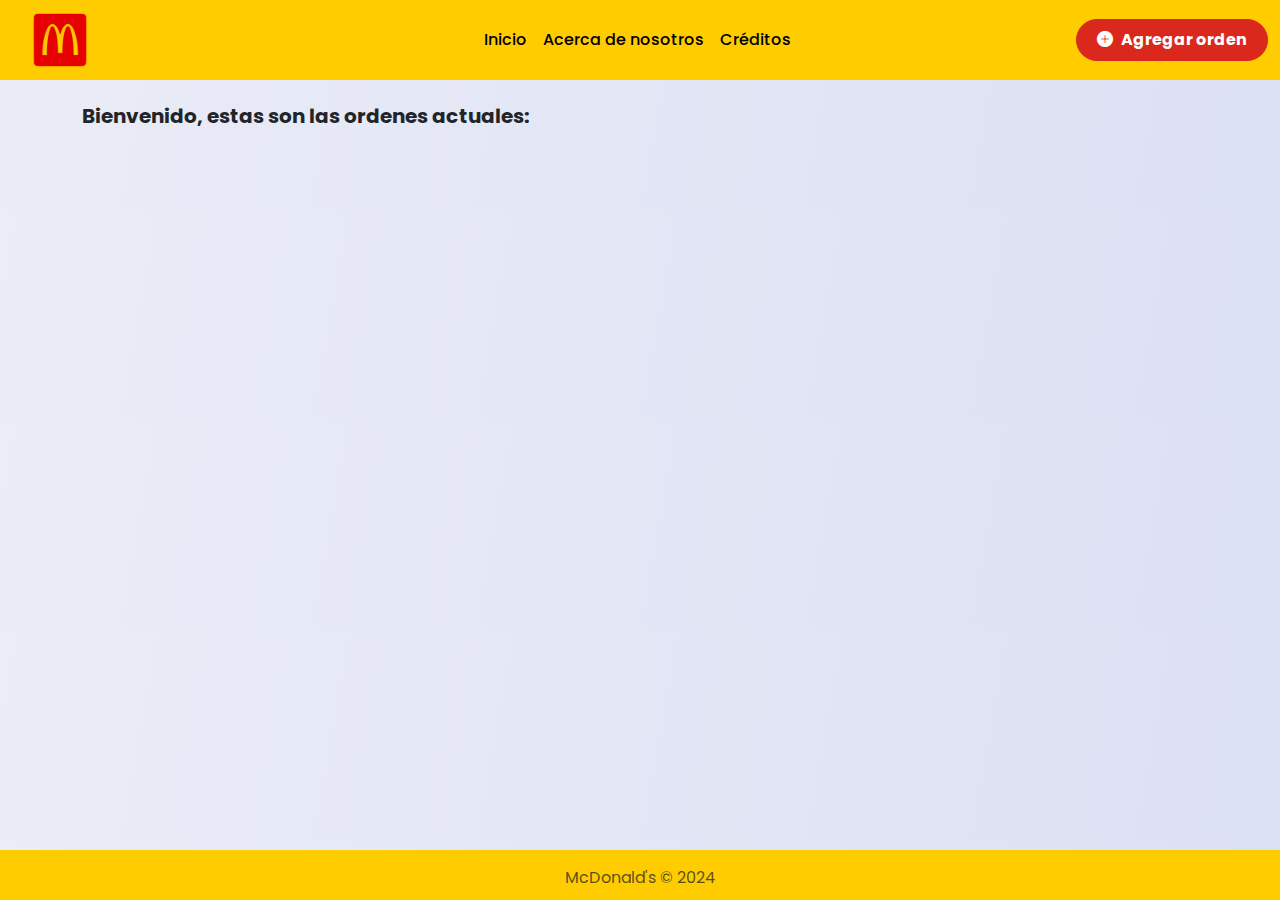
<file: index.html>
<!DOCTYPE html>
<html lang="en">

<head>
    <meta charset="UTF-8">
    <meta name="viewport" content="width=device-width, initial-scale=1.0">
    <title>McDonald's - Ordenes</title>
    <link rel="icon" type="image/png" href="images/Mc-burger-icon.png">
    <script src="https://code.jquery.com/jquery-3.6.0.min.js"></script>
    <link href="https://cdn.jsdelivr.net/npm/bootstrap@5.3.0/dist/css/bootstrap.min.css" rel="stylesheet" />
    <link href="https://cdn.jsdelivr.net/npm/bootstrap-icons/font/bootstrap-icons.css" rel="stylesheet" />
    <link href="https://fonts.googleapis.com/css2?family=Poppins:wght@300;400;600&display=swap" rel="stylesheet" />
    <link href="css/index-style.css" rel="stylesheet" />
</head>

<body>
    <!-- Navbar -->
    <nav class="navbar navbar-expand-lg navbar-light">
        <div class="container-fluid">
            <a class="navbar-brand" href="/">
                <img src="images/McDonalds-logo.png" alt="McDonald's Logo" class="brand-logo" />
            </a>
            <button class="navbar-toggler" type="button" data-bs-toggle="collapse" data-bs-target="#navbarNav"
                aria-controls="navbarNav" aria-expanded="false" aria-label="Toggle navigation">
                <span class="navbar-toggler-icon"></span>
            </button>
            <div class="collapse navbar-collapse justify-content-center" id="navbarNav">
                <ul class="navbar-nav">
                    <li class="nav-item">
                        <a class="nav-link" href="/">Inicio</a>
                    </li>
                    <li class="nav-item">
                        <a class="nav-link" href="nosotros">Acerca de nosotros</a>
                    </li>
                    <li class="nav-item">
                        <a class="nav-link" href="creditos">Créditos</a>
                    </li>
                </ul>
            </div>
            <a href="#" id="btn-add-order" class="btn btn-primary btn-add-order d-flex align-items-center">
                <i class="bi bi-plus-circle-fill me-2"></i> Agregar orden
            </a>
        </div>
    </nav>

    <!-- Main -->
    <main>
        <div class="container my-4">

            <!-- Mensaje de bienvenida -->
            <div class="d-flex justify-content-start mb-3">
                <p class="h5">Bienvenido, estas son las ordenes actuales:</p>
            </div>

            <!-- Ordenes -->
            <div class="orders-list">
                <div class="orders-list">
                    <!-- Aquí van las ordenes -->
                </div>
            </div>
        </div>
    </main>

    <!-- Modal para agregar una nueva orden -->
    <div class="modal fade" id="addOrderModal" tabindex="-1" aria-labelledby="addOrderModalLabel" aria-hidden="true">
        <div class="modal-dialog modal-dialog-centered" style="max-width: 500px; width: 90%; margin:auto;">
            <div class="modal-content" style="border: 3px solid #FFC72C; border-radius: 10px;">
                <!-- Encabezado del Modal -->
                <div class="modal-header" style="background-color: #DA291C; color: #FFF;">
                    <h5 class="modal-title" id="addOrderModalLabel" style="font-weight: bold; font-size: 1.5rem;">➕
                        Agregar Nueva Orden</h5>
                    <button type="button" class="btn-close btn-close-white" data-bs-dismiss="modal"
                        aria-label="Close"></button>
                </div>

                <!-- Cuerpo del Modal -->
                <div class="modal-body" style="background-color: #FFF7E4;">
                    <!-- Pestañas -->
                    <ul class="nav nav-tabs" id="addOrderTabs" role="tablist">
                        <li class="nav-item" role="presentation">
                            <button class="nav-link active" id="order-tab" data-bs-toggle="tab" data-bs-target="#order"
                                type="button" role="tab" aria-controls="order" aria-selected="true"
                                style="color: #DA291C; font-weight: bold;">Orden</button>
                        </li>
                        <li class="nav-item" role="presentation">
                            <button class="nav-link" id="order-client-tab" data-bs-toggle="tab" data-bs-target="#client"
                                type="button" role="tab" aria-controls="client" aria-selected="false"
                                style="color: #DA291C; font-weight: bold;">Cliente</button>
                        </li>
                        <li class="nav-item" role="presentation">
                            <button class="nav-link" id="order-mesero-tab" data-bs-toggle="tab"
                                data-bs-target="#add-mesero" type="button" role="tab" aria-controls="add-mesero"
                                aria-selected="false" style="color: #DA291C; font-weight: bold;">Mesero</button>
                        </li>
                        <li class="nav-item" role="presentation">
                            <button class="nav-link" id="menu-tab" data-bs-toggle="tab" data-bs-target="#menu"
                                type="button" role="tab" aria-controls="menu" aria-selected="false"
                                style="color: #DA291C; font-weight: bold;">Menú</button>
                        </li>
                    </ul>

                    <!-- Contenido de las Pestañas -->
                    <div class="tab-content mt-3" id="addOrderTabsContent">
                        <!-- Tab Orden -->
                        <div class="tab-pane fade show active" id="order" role="tabpanel" aria-labelledby="order-tab">
                            <form id="orderForm">
                                <div class="mb-3">
                                    <label for="mesa" class="form-label">Mesa</label>
                                    <!-- <input type="number" class="form-control" id="mesa" name="mesa"
                                        placeholder="Número de Mesa" required> -->
                                    <input type="number" class="form-control" id="mesa" name="mesa"
                                        placeholder="Número de Mesa" min="1" max="10" required>
                                </div>
                                <div class="mb-3">
                                    <label for="metodo_pago" class="form-label">Método de Pago</label>
                                    <select class="form-select" id="metodo_pago" name="metodo_pago" required>
                                        <option value="Efectivo">Efectivo</option>
                                        <option value="Tarjeta">Tarjeta</option>
                                        <option value="Transferencia">Transferencia</option>
                                    </select>
                                </div>
                            </form>
                        </div>

                        <!-- Tab Cliente -->
                        <div class="tab-pane fade" id="client" role="tabpanel" aria-labelledby="order-client-tab">
                            <form id="clientForm">
                                <div class="mb-3">
                                    <label for="nombre_cliente" class="form-label">Nombre</label>
                                    <input type="text" class="form-control" id="nombre_cliente" name="nombre_cliente"
                                        placeholder="Nombre del Cliente" required>
                                </div>
                                <div class="mb-3">
                                    <label for="apellido_cliente" class="form-label">Apellido</label>
                                    <input type="text" class="form-control" id="apellido_cliente"
                                        name="apellido_cliente" placeholder="Apellido del Cliente" required>
                                </div>
                                <div class="mb-3">
                                    <label for="celular_cliente" class="form-label">Celular</label>
                                    <input type="text" class="form-control" id="celular_cliente" name="celular_cliente"
                                        placeholder="Número de Celular" required>
                                </div>
                            </form>
                        </div>

                        <!-- Tab Mesero -->
                        <div class="tab-pane fade" id="add-mesero" role="tabpanel" aria-labelledby="order-mesero-tab">
                            <form id="meseroForm">
                                <div class="mb-3">
                                    <label for="add-mesero" class="form-label">Seleccionar Mesero</label>
                                    <select class="form-select" id="add-mesero-select" name="add-mesero" required>
                                        <!-- Opciones dinámicas -->
                                    </select>
                                </div>
                            </form>
                        </div>

                        <!-- Tab Menú -->
                        <div class="tab-pane fade" id="menu" role="tabpanel" aria-labelledby="menu-tab">
                            <form id="menuForm">
                                <div id="menuContainer">
                                    <!-- Opciones dinámicas de productos -->
                                </div>
                                <div class="text-center mt-3">
                                    <strong>Subtotal: $<span id="subtotal">0.00</span></strong>
                                </div>
                            </form>
                        </div>
                    </div>
                </div>

                <!-- Pie del Modal -->
                <div class="modal-footer" style="background-color: #FFF3CF;">
                    <button type="button" class="btn btn-danger" data-bs-dismiss="modal"
                        style="background-color: #DA291C; border-color: #DA291C; color: #FFF;">Cerrar</button>
                    <button type="button" class="btn btn-primary" id="navigationButton">Siguiente</button>
                </div>
            </div>
        </div>
    </div>

    <!-- Modal para mostrar los detalles de la orden -->
    <div class="modal fade" id="orderDetailsModal" tabindex="-1" aria-labelledby="orderDetailsModalLabel"
        aria-hidden="true">
        <div class="modal-dialog modal-lg modal-dialog-centered">
            <div class="modal-content" style="border: 3px solid #FFC72C; border-radius: 10px;">
                <!-- Encabezado del modal -->
                <div class="modal-header" style="background-color: #DA291C; color: #FFF;">
                    <h5 class="modal-title" id="orderDetailsModalLabel" style="font-weight: bold; font-size: 1.5rem;">🍔
                        Detalles de la Orden</h5>
                    <button type="button" class="btn-close" data-bs-dismiss="modal" aria-label="Close"
                        style="background-color: #FFF;"></button>
                </div>

                <!-- Cuerpo del modal -->
                <div class="modal-body" style="background-color: #FFF7E4;">
                    <!-- Pestañas -->
                    <ul class="nav nav-tabs" id="orderDetailsTabs" role="tablist">
                        <li class="nav-item" role="presentation">
                            <button class="nav-link active" id="general-tab" data-bs-toggle="tab"
                                data-bs-target="#general" type="button" role="tab" aria-controls="general"
                                aria-selected="true" style="color: #DA291C; font-weight: bold;">General</button>
                        </li>
                        <li class="nav-item" role="presentation">
                            <button class="nav-link" id="products-tab" data-bs-toggle="tab" data-bs-target="#products"
                                type="button" role="tab" aria-controls="products" aria-selected="false"
                                style="color: #DA291C; font-weight: bold;">Productos</button>
                        </li>
                        <li class="nav-item" role="presentation">
                            <button class="nav-link" id="details-client-tab" data-bs-toggle="tab"
                                data-bs-target="#details-client" type="button" role="tab" aria-controls="client"
                                aria-selected="false" style="color: #DA291C; font-weight: bold;">Cliente</button>
                        </li>
                        <li class="nav-item" role="presentation">
                            <button class="nav-link" id="details-mesero-tab" data-bs-toggle="tab"
                                data-bs-target="#details-mesero" type="button" role="tab" aria-controls="mesero"
                                aria-selected="false" style="color: #DA291C; font-weight: bold;">Mesero</button>
                        </li>
                    </ul>

                    <!-- Contenido de las Pestañas -->
                    <div class="tab-content mt-3" id="orderDetailsTabsContent">
                        <!-- Tab General -->
                        <div class="tab-pane fade show active" id="general" role="tabpanel"
                            aria-labelledby="general-tab">
                            <p><strong>🆔 Orden ID:</strong> <span id="modal-order-id"></span></p>
                            <p><strong>📅 Fecha:</strong> <span id="modal-order-date"></span></p>
                            <p><strong>🍽️ Mesa:</strong> <span id="modal-order-table"></span></p>
                            <p><strong>💲 Total:</strong> $<span id="modal-order-total"></span></p>
                            <p><strong>💳 Método de Pago:</strong> <span id="modal-order-payment-method"></span></p>
                        </div>

                        <!-- Tab Productos -->
                        <div class="tab-pane fade" id="products" role="tabpanel" aria-labelledby="products-tab">
                            <ul id="modal-order-products" class="list-group">
                                <!-- Productos se llenarán dinámicamente -->
                            </ul>
                        </div>

                        <!-- Tab Cliente -->
                        <div class="tab-pane fade" id="details-client" role="tabpanel"
                            aria-labelledby="details-client-tab">
                            <p><strong>👤 Nombre:</strong> <span id="modal-client-name"></span></p>
                            <p><strong>👥 Apellido:</strong> <span id="modal-client-lastname"></span></p>
                            <p><strong>📞 Celular:</strong> <span id="modal-client-phone"></span></p>
                        </div>

                        <!-- Tab Mesero -->
                        <div class="tab-pane fade" id="details-mesero" role="tabpanel"
                            aria-labelledby="details-mesero-tab">
                            <p><strong>👤 Nombre:</strong> <span id="modal-mesero-name"></span></p>
                            <p><strong>👥 Apellido:</strong> <span id="modal-mesero-lastname"></span></p>
                            <p><strong>📞 Celular:</strong> <span id="modal-mesero-phone"></span></p>
                            <p><strong>🧑‍🍳 Género:</strong> <span id="modal-mesero-gender"></span></p>
                        </div>
                    </div>
                </div>

                <!-- Pie del modal -->
                <div class="modal-footer" style="background-color: #FFF3CF;">
                    <button type="button" class="btn btn-danger" data-bs-dismiss="modal"
                        style="background-color: #DA291C; border-color: #DA291C; color: #FFF;">Cerrar</button>
                </div>
            </div>
        </div>
    </div>

    <!-- Modal para desactivar una orden -->
    <div class="modal fade" id="confirmDeactivateModal" tabindex="-1" aria-labelledby="confirmDeactivateLabel"
        aria-hidden="true">
        <div class="modal-dialog modal-lg modal-dialog-centered">
            <div class="modal-content" style="border: 2px solid #FFC72C; border-radius: 10px;">
                <div class="modal-header" style="background-color: #DA291C; color: #FFF;">
                    <h5 class="modal-title" id="confirmDeactivateLabel">Confirmar Desactivación</h5>
                    <button type="button" class="btn-close" data-bs-dismiss="modal" aria-label="Close"
                        style="background-color: #FFF;"></button>
                </div>
                <div class="modal-body" style="background-color: #FFF7E4;">
                    <p>¿Estás seguro de que deseas desactivar esta orden? Esta acción no se puede deshacer.</p>
                </div>
                <div class="modal-footer" style="background-color: #FFF3CF;">
                    <button type="button" class="btn btn-secondary" data-bs-dismiss="modal">Cancelar</button>
                    <button type="button" class="btn btn-danger" id="confirmDeactivateButton"
                        style="background-color: #DA291C; border-color: #DA291C; color: #FFF;">Desactivar</button>
                </div>
            </div>
        </div>
    </div>

    <!-- Footer -->
    <footer class="footer mt-auto py-3">
        <div class="container text-center">
            <span class="text-muted">McDonald's © 2024</span>
        </div>
    </footer>

    <!-- Scripts -->
    <script src="https://cdn.jsdelivr.net/npm/bootstrap@5.3.0/dist/js/bootstrap.bundle.min.js"></script>
    <script src="js/index-script.js"></script>
    <script src="js/add-new-order.js"></script>
    <script src="js/deactivate-order.js"></script>
    <script src="js/order-details.js"></script>
</body>

</html>
</file>
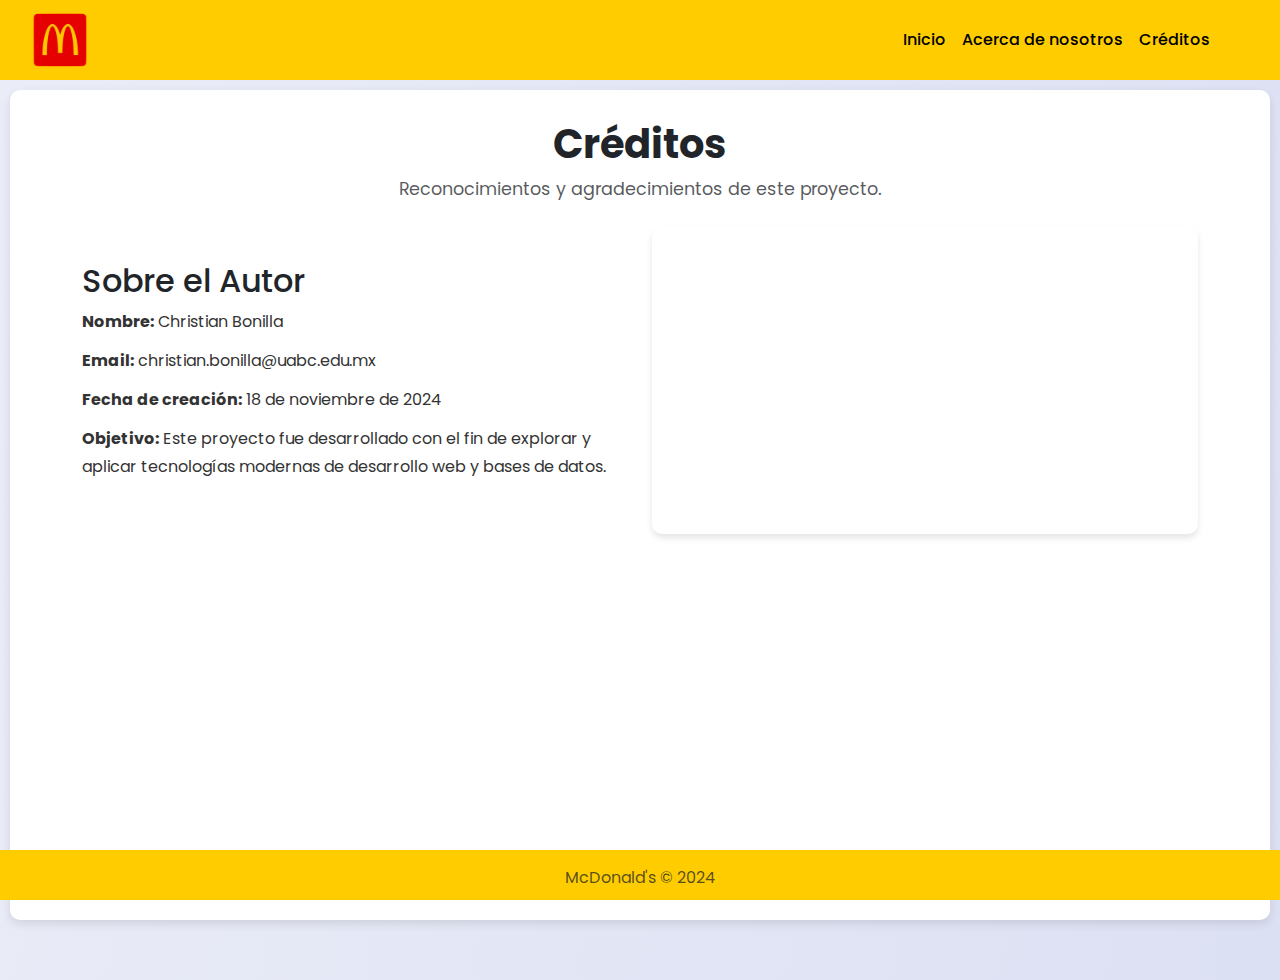
<file: creditos.html>
<!DOCTYPE html>
<html lang="en">
<head>
    <meta charset="UTF-8">
    <meta name="viewport" content="width=device-width, initial-scale=1.0">
    <title>McDonald's - Créditos</title>
    <link rel="icon" type="image/png" href="images/Mc-burger-icon.png">
	<script src="https://code.jquery.com/jquery-3.6.0.min.js"></script>
	<link href="https://cdn.jsdelivr.net/npm/bootstrap@5.3.0/dist/css/bootstrap.min.css" rel="stylesheet" />
	<link href="https://cdn.jsdelivr.net/npm/bootstrap-icons/font/bootstrap-icons.css" rel="stylesheet" />
	<link href="https://fonts.googleapis.com/css2?family=Poppins:wght@300;400;600&display=swap" rel="stylesheet"/>
	<link href="css/creditos-style.css" rel="stylesheet"/>
</head>
<body>
    <!-- Navbar -->
    <nav class="navbar navbar-expand-lg navbar-light">
		<div class="container-fluid">
			<a class="navbar-brand" href="/">
                <img src="images/McDonalds-logo.png" alt="McDonald's Logo" class="brand-logo"/>
			</a>
			<button class="navbar-toggler" type="button" data-bs-toggle="collapse" data-bs-target="#navbarNav"
				aria-controls="navbarNav" aria-expanded="false" aria-label="Toggle navigation">
				<span class="navbar-toggler-icon"></span>
			</button>
			<div class="collapse navbar-collapse justify-content-end" id="navbarNav">
				<ul class="navbar-nav">
					<li class="nav-item">
						<a class="nav-link" href="/">Inicio</a>
					</li>
					<li class="nav-item">
						<a class="nav-link" href="nosotros">Acerca de nosotros</a>
					</li>
					<li class="nav-item">
						<a class="nav-link" href="creditos">Créditos</a>
					</li>
				</ul>
			</div>
		</div>
	</nav>

    <!-- Main -->
    <main>
        <div class="container">
            <!-- Título -->
            <div class="text-center mb-4">
                <h1 class="text-dark">Créditos</h1>
                <p class="text-muted">Reconocimientos y agradecimientos de este proyecto.</p>
            </div>
    
            <!-- Contenido de créditos -->
            <div class="row align-items-center">
                <!-- Datos del autor -->
                <div class="col-md-6">
                    <h2 class="text-dark">Sobre el Autor</h2>
                    <ul class="list-unstyled">
                        <li><strong>Nombre:</strong> Christian Bonilla</li>
                        <li><strong>Email:</strong> christian.bonilla@uabc.edu.mx</li>
                        <li><strong>Fecha de creación:</strong> 18 de noviembre de 2024</li>
                        <li><strong>Objetivo:</strong> Este proyecto fue desarrollado con el fin de explorar y aplicar tecnologías modernas de desarrollo web  y bases de datos.</li>
                    </ul>
                </div>
    
                <!-- Espacio para el video -->
                <div class="col-md-6">
                    <div class="ratio ratio-16x9">
                        <iframe src="https://www.youtube.com/embed/RcjVPdX0vpo?si=AnqPgeUbFYNVL_bO" 
                                title="YouTube video player" frameborder="0" 
                                allow="accelerometer; autoplay; clipboard-write; encrypted-media; gyroscope; picture-in-picture; web-share" 
                                allowfullscreen>
                        </iframe>
                    </div>
                </div>
            </div>
        </div>
    </main>    

    <!-- Footer -->
	<footer class="footer mt-auto py-3">
		<div class="container text-center">
			<span class="text-muted">McDonald's © 2024</span>
		</div>
	</footer>

    <!-- Scripts -->
	<script src="https://cdn.jsdelivr.net/npm/bootstrap@5.3.0/dist/js/bootstrap.bundle.min.js"></script>
</body>
</html>
</file>
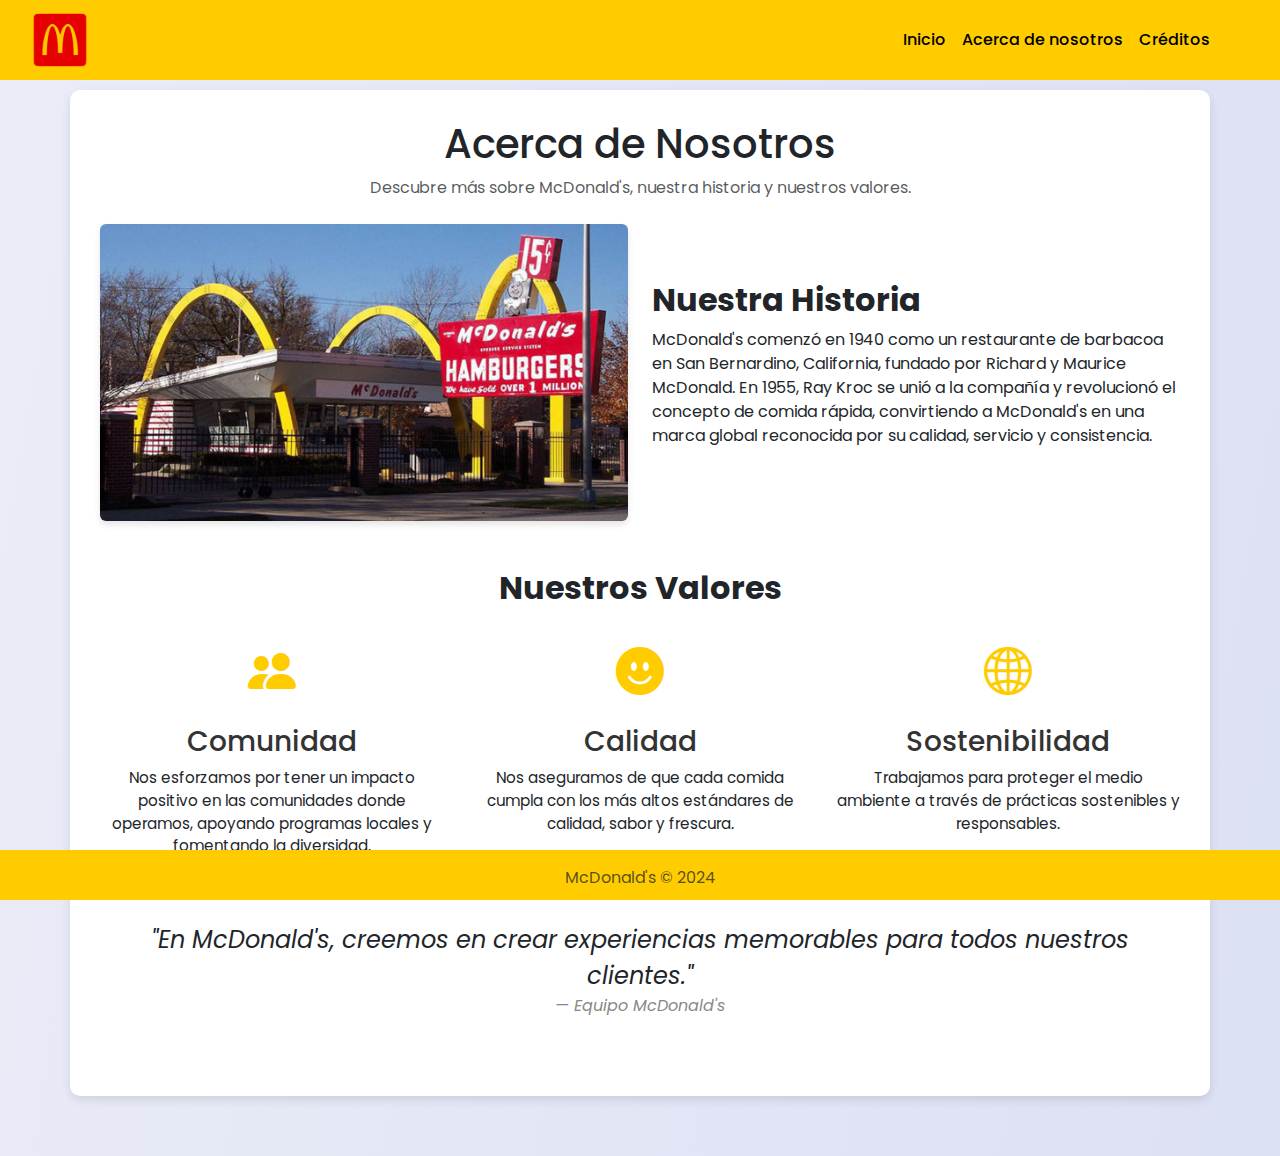
<file: nosotros.html>
<!DOCTYPE html>
<html lang="en">
<head>
    <meta charset="UTF-8">
    <meta name="viewport" content="width=device-width, initial-scale=1.0">
    <title>McDonald's - Nosotros</title>
    <link rel="icon" type="image/png" href="images/Mc-burger-icon.png">
	<script src="https://code.jquery.com/jquery-3.6.0.min.js"></script>
	<link href="https://cdn.jsdelivr.net/npm/bootstrap@5.3.0/dist/css/bootstrap.min.css" rel="stylesheet" />
	<link href="https://cdn.jsdelivr.net/npm/bootstrap-icons/font/bootstrap-icons.css" rel="stylesheet" />
	<link href="https://fonts.googleapis.com/css2?family=Poppins:wght@300;400;600&display=swap" rel="stylesheet"/>
	<link href="css/nosotros-style.css" rel="stylesheet"/>
</head>
<body>
    <!-- Navbar -->
    <nav class="navbar navbar-expand-lg navbar-light">
		<div class="container-fluid">
			<a class="navbar-brand" href="/">
                <img src="images/McDonalds-logo.png" alt="McDonald's Logo" class="brand-logo"/>
			</a>
			<button class="navbar-toggler" type="button" data-bs-toggle="collapse" data-bs-target="#navbarNav"
				aria-controls="navbarNav" aria-expanded="false" aria-label="Toggle navigation">
				<span class="navbar-toggler-icon"></span>
			</button>
			<div class="collapse navbar-collapse justify-content-end" id="navbarNav">
				<ul class="navbar-nav">
					<li class="nav-item">
						<a class="nav-link" href="/">Inicio</a>
					</li>
					<li class="nav-item">
						<a class="nav-link" href="nosotros">Acerca de nosotros</a>
					</li>
					<li class="nav-item">
						<a class="nav-link" href="creditos">Créditos</a>
					</li>
				</ul>
			</div>
		</div>
	</nav>

    <!-- Main -->
    <main>
        <div class="container">
            <!-- Título -->
            <div class="text-center mb-4">
                <h1 class="text-dark">Acerca de Nosotros</h1>
                <p class="text-muted">Descubre más sobre McDonald's, nuestra historia y nuestros valores.</p>
            </div>
    
            <!-- Historia -->
            <section id="historia" class="mb-5">
                <div class="row align-items-center">
                    <div class="col-md-6">
                        <img src="images/mcdonalds-history.jpg" alt="Historia McDonald's" class="img-fluid rounded">
                    </div>
                    <div class="col-md-6">
                        <h2 class="text-dark">Nuestra Historia</h2>
                        <p>
                            McDonald's comenzó en 1940 como un restaurante de barbacoa en San Bernardino, California, fundado por Richard y Maurice McDonald. En 1955, Ray Kroc se unió a la compañía y revolucionó el concepto de comida rápida, convirtiendo a McDonald's en una marca global reconocida por su calidad, servicio y consistencia.
                        </p>
                    </div>
                </div>
            </section>
    
            <!-- Valores -->
            <section id="valores" class="mb-5">
                <h2 class="text-dark text-center">Nuestros Valores</h2>
                <div class="row text-center">
                    <div class="col-md-4">
                        <i class="bi bi-people-fill" style="font-size: 3rem; color: #FFCC00;"></i>
                        <h3 class="mt-3">Comunidad</h3>
                        <p>Nos esforzamos por tener un impacto positivo en las comunidades donde operamos, apoyando programas locales y fomentando la diversidad.</p>
                    </div>
                    <div class="col-md-4">
                        <i class="bi bi-emoji-smile-fill" style="font-size: 3rem; color: #FFCC00;"></i>
                        <h3 class="mt-3">Calidad</h3>
                        <p>Nos aseguramos de que cada comida cumpla con los más altos estándares de calidad, sabor y frescura.</p>
                    </div>
                    <div class="col-md-4">
                        <i class="bi bi-globe2" style="font-size: 3rem; color: #FFCC00;"></i>
                        <h3 class="mt-3">Sostenibilidad</h3>
                        <p>Trabajamos para proteger el medio ambiente a través de prácticas sostenibles y responsables.</p>
                    </div>
                </div>
            </section>
    
            <!-- Frase destacada -->
            <section id="frase" class="text-center my-5">
                <blockquote class="blockquote text-dark">
                    <p>"En McDonald's, creemos en crear experiencias memorables para todos nuestros clientes."</p>
                    <footer class="blockquote-footer">Equipo McDonald's</footer>
                </blockquote>
            </section>
        </div>
    </main>    

    <!-- Footer -->
	<footer class="footer mt-auto py-3">
		<div class="container text-center">
			<span class="text-muted">McDonald's © 2024</span>
		</div>
	</footer>

    <!-- Scripts -->
	<script src="https://cdn.jsdelivr.net/npm/bootstrap@5.3.0/dist/js/bootstrap.bundle.min.js"></script>
</body>
</html>
</file>
<file: css/index-style.css>
/** General **/
html, body {
    background: linear-gradient(100deg, #eaecf7 0%, #dce0f3 100%);
    font-family: 'Poppins', sans-serif;
}

/** Navbar **/
.navbar {
    background-color: #FFCC00;
}

.brand-logo {
    width: auto;
    height: auto;
    max-width: 80%;
}

.navbar-nav {
    padding-left: 50px;
}

.navbar-nav .nav-link {
    color: #000000;
    font-weight: 500;
    transition: font-weight 0.1s ease;
}

.navbar-nav .nav-link:hover {
    color: #333;
    font-weight: bold;
}

.btn-add-order {
    background-color: #DA291C;
    border-color: #DA291C;
    border-radius: 50px;
    /* color: white; */
    padding: 8px 20px;
    font-weight: bold;
    transition: background 0.1s ease;
}

.btn-add-order:hover {
    background-color: #DA291C;
    border-color: #DA291C;
    transform: scale(1.05);
    transition: transform 0.2s ease, background 0.1s ease;
}

.btn-add-order {
    transform: scale(1);
    transition: transform 0.2s ease-in-out;
}

.btn-add-order:focus,
.btn-add-order:active {
    background-color: #DA291C !important;
    border-color: #DA291C !important;
}

/** Main **/
main {
    padding-bottom: 50px;
}

.h5 {
    font-weight: bold;
}

/* Modal para agregar nueva orden*/
.modal-body form {
    margin-bottom: 20px;
}

#menuContainer .form-group {
    display: flex;
    align-items: center;
    justify-content: space-between;
    margin-bottom: 10px;
}

/** Modal para agregar ordenes **/
/* Ajustes de alineación */
.quantity-container {
    justify-content: space-between;
    gap: 10px; /* Espaciado entre los elementos */
}

/* Ajuste del input de cantidad */
.quantity-input {
    text-align: center;
    width: 60px; /* Tamaño fijo */
}

/* Alinear texto del total */
.product-total {
    font-weight: bold;
    font-size: 0.9rem;
}

.is-invalid {
    border-color: #dc3545;
    box-shadow: 0 0 5px rgba(220, 53, 69, 0.5);
}

.invalid-feedback {
    color: #dc3545;
    font-size: 0.9rem;
    margin-top: 0.25rem;
}

/** Footer **/
.footer {
    position: fixed;
    bottom: 0;
    width: 100%;
    height: 50px;
    background-color: #FFCC00;
    text-align: center;
    padding: 10px 0;
}

/** Responsibidad **/
@media (max-width: 768px) {
    .brand-logo {
        width: 80px; /* Tamaño más pequeño para pantallas móviles */
    }
}

@media (min-width: 769px) {
    .brand-logo {
        width: 120px; /* Tamaño más grande para pantallas grandes */
    }
}
</file>
<file: css/creditos-style.css>
/** General **/
html, body {
    background: linear-gradient(100deg, #eaecf7 0%, #dce0f3 100%);
    font-family: 'Poppins', sans-serif;
}

/** Navbar **/
.navbar {
    background-color: #FFCC00;
}

.brand-logo {
    width: auto;
    height: auto;
    max-width: 80%;
}

.navbar-nav {
    padding-left: 50px;
}

.navbar-nav .nav-link {
    color: #000000;
    font-weight: 500;
    transition: font-weight 0.1s ease;
}

.navbar-nav .nav-link:hover {
    color: #333;
    font-weight: bold;
}

#navbarNav {
    margin-right: 50px;
}

/** Main **/
main {
    position: relative;
    margin: 10px 10px 60px; /* 10px arriba y a los lados, 60px abajo */
    padding: 30px;
    min-height: calc(100vh - 70px); /* Asegura que ocupe casi toda la pantalla, considerando márgenes */
    background-color: #ffffff; 
    border-radius: 10px; 
    box-shadow: 0 4px 10px rgba(0, 0, 0, 0.1);
}

/* Contenedor principal */
main .container {
    height: 100%;
}

/* Título */
main h1 {
    color: #DA291C;
    font-weight: bold;
}

main p {
    color: #555;
    font-size: 1.1rem;
}

/* Lista de créditos */
main ul {
    font-size: 1rem;
    line-height: 1.8;
}

main ul li {
    margin-bottom: 10px;
    color: #333;
}

/* Estilo del video */
main iframe {
    border-radius: 10px;
    box-shadow: 0 4px 6px rgba(0, 0, 0, 0.1);
    max-width: 100%; /* Asegura que el video sea responsivo */
    height: auto; /* Escala automáticamente en pantallas pequeñas */
}

/** Footer **/
.footer {
    position: fixed;
    bottom: 0;
    width: 100%;
    height: 50px;
    background-color: #FFCC00;
    text-align: center;
    padding: 10px 0;
}

/** Responsibidad **/
@media (max-width: 768px) {
    .brand-logo {
        width: 80px; /* Tamaño más pequeño para pantallas móviles */
    }
}

@media (min-width: 769px) {
    .brand-logo {
        width: 120px; /* Tamaño más grande para pantallas grandes */
    }
}

@media (max-width: 768px) {
    #historia img {
        margin-bottom: 20px; /* Separación adicional si la imagen ocupa toda la fila */
    }
}
</file>
<file: css/nosotros-style.css>
/** General **/
html, body {
    background: linear-gradient(100deg, #eaecf7 0%, #dce0f3 100%);
    font-family: 'Poppins', sans-serif;
}

/** Navbar **/
.navbar {
    background-color: #FFCC00;
}

.brand-logo {
    width: auto;
    height: auto;
    max-width: 80%;
}

.navbar-nav {
    padding-left: 50px;
}

.navbar-nav .nav-link {
    color: #000000;
    font-weight: 500;
    transition: font-weight 0.1s ease;
}

.navbar-nav .nav-link:hover {
    color: #333;
    font-weight: bold;
}

#navbarNav {
    margin-right: 50px;
}

/** Main **/
/* Contenedor principal */
main .container {
    background-color: #ffffff;
    border-radius: 10px;
    padding: 30px;
    box-shadow: 0 4px 10px rgba(0, 0, 0, 0.1);
    margin-top: 10px;
    margin-bottom: 60px;
}

/* Sección Historia */

#historia img {
    max-width: 100%;
    height: auto;
    border-radius: 10px;
    box-shadow: 0 4px 6px rgba(0, 0, 0, 0.1);
}

#historia h2 {
    color: #DA291C;
    font-weight: bold;
}

/* Valores */
#valores h2 {
    margin-bottom: 30px;
    color: #DA291C;
    font-weight: bold;
}

#valores h3 {
    margin-top: 10px;
    color: #333333;
}

#valores p {
    font-size: 0.95rem;
}

/* Frase destacada */
#frase blockquote {
    font-size: 1.5rem;
    font-style: italic;
    color: #555555;
    margin-top: 30px;
}

#frase .blockquote-footer {
    font-size: 1rem;
    color: #888888;
}

/** Footer **/
.footer {
    position: fixed;
    bottom: 0;
    width: 100%;
    height: 50px;
    background-color: #FFCC00;
    text-align: center;
    padding: 10px 0;
}

/** Responsibidad **/
@media (max-width: 768px) {
    .brand-logo {
        width: 80px; /* Tamaño más pequeño para pantallas móviles */
    }
}

@media (min-width: 769px) {
    .brand-logo {
        width: 120px; /* Tamaño más grande para pantallas grandes */
    }
}

@media (max-width: 768px) {
    #historia img {
        margin-bottom: 20px; /* Separación adicional si la imagen ocupa toda la fila */
    }
}
</file>
